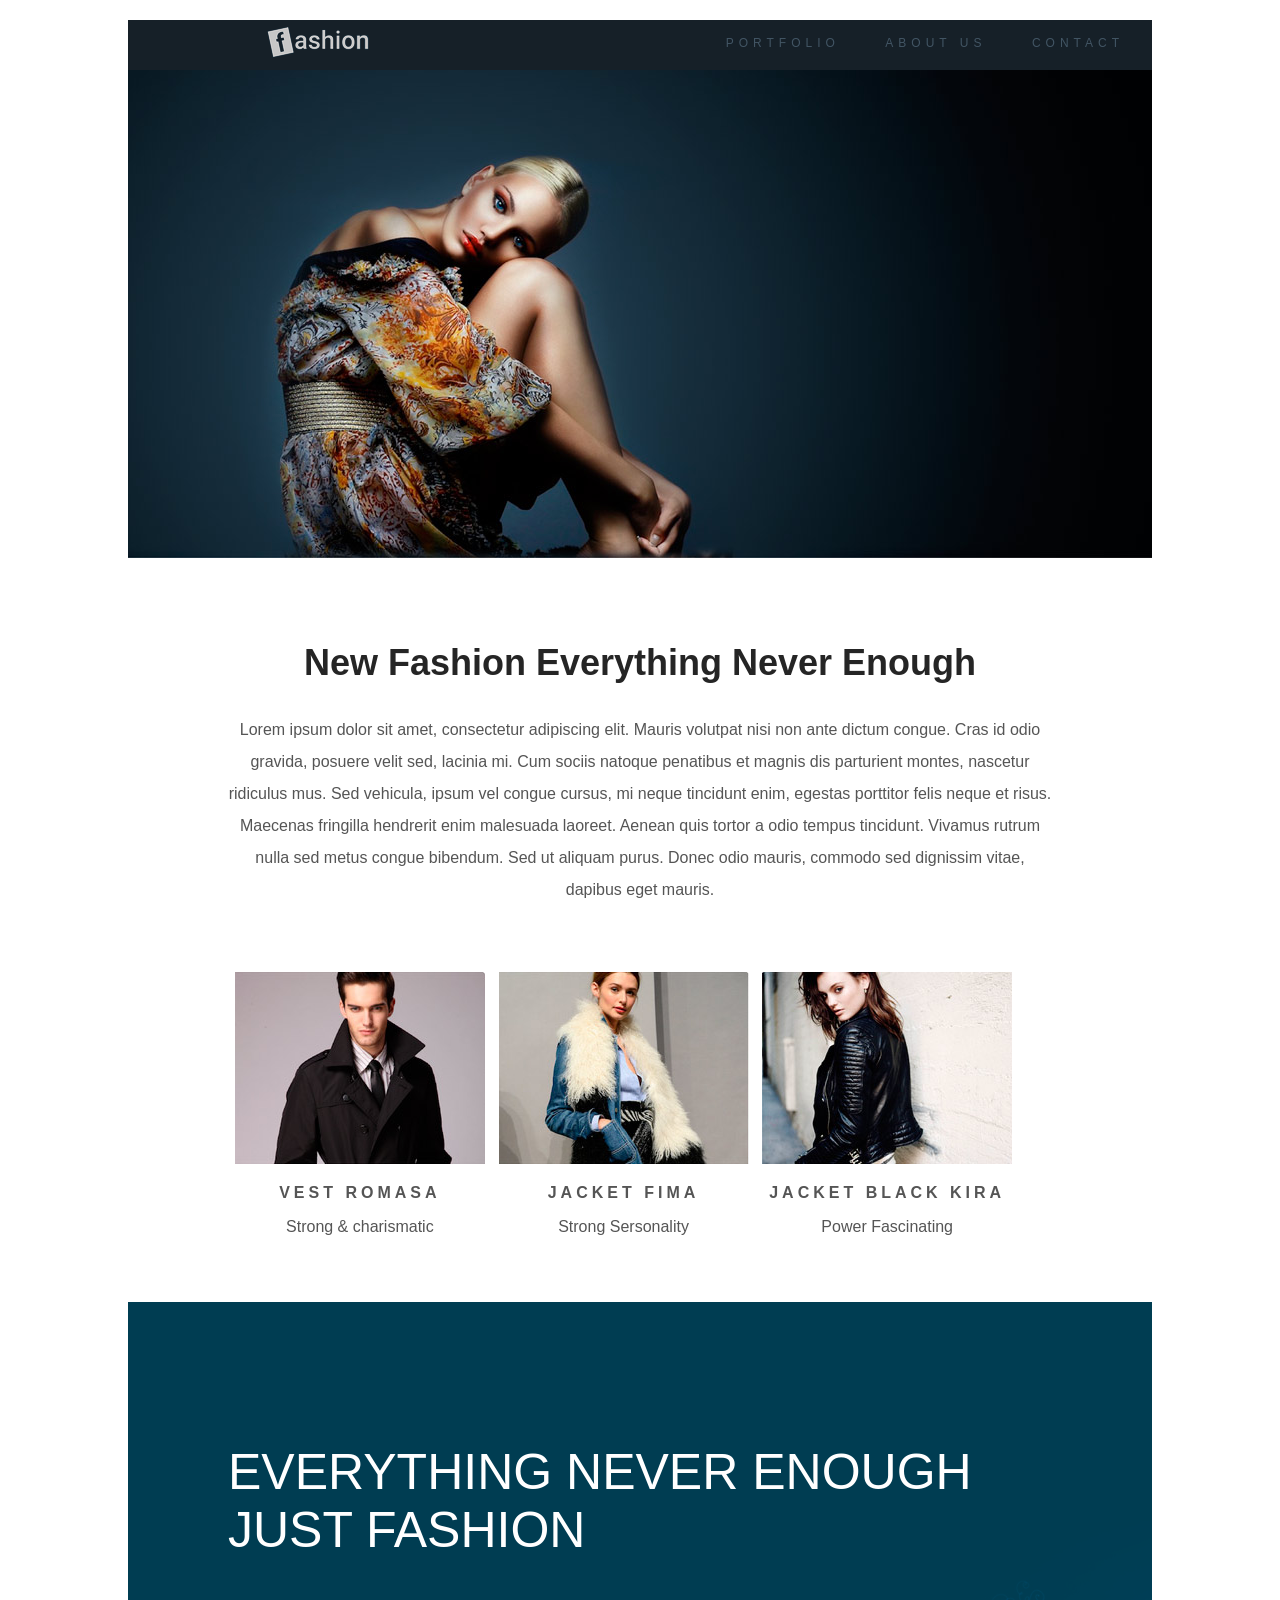
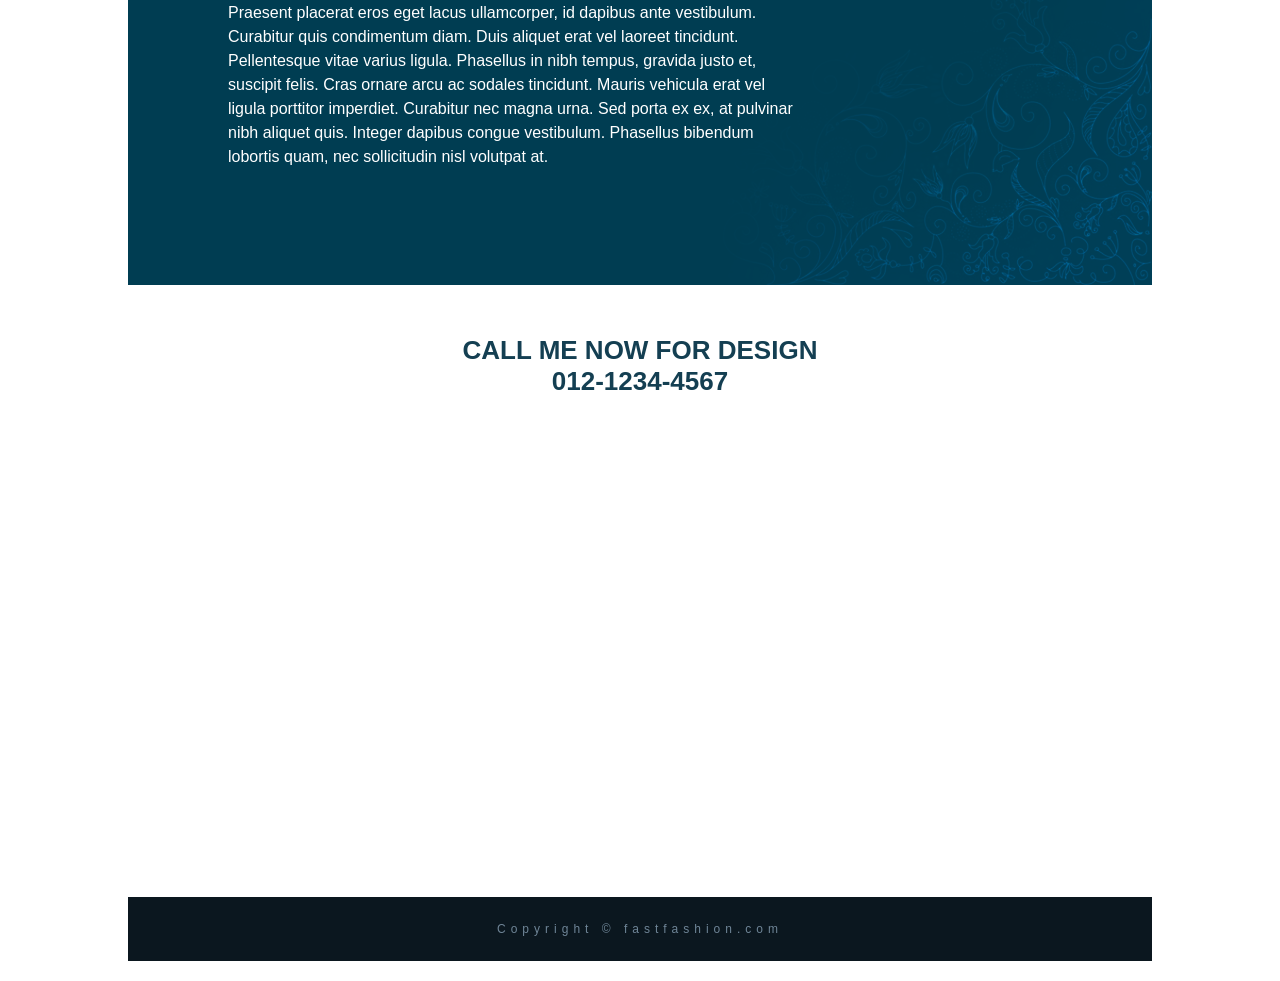
<file: ProjetoFashion/index.html>
<!doctype html>
<!-- doctype informa ao agente de usuario a versão do html que deve ser renderizada-->
<html lang="pt-br">
    <head>
        <title> Fashion </title>
        <meta charset="utf-8">
        <meta name="author" content="Daniel">
        <meta name="description" content="descrição bacanuda">
        <meta name="keywords" content="html5, tecnologia">  
        <link rel="stylesheet" href="css/estilo.css">
    </head>
    <body>
        <div id="principal">  
            <header class="header-top">
                <img class="logotipo" src="imagens/logo.png" alt="Logotipo Fashion">
                <nav class="header-nav">
                    <ul>
                        <li><a href="#">Portfolio</a></li>
                        <li><a href="#">About us</a></li>
                        <li><a href="#">Contact</a></li>
                    </ul>
                </nav>
            </header>
            <img src="imagens/topo.jpg" alt="Modelo feminina vestindo roupa x">
       
            <article class="portfolio">
                <h1>New Fashion Everything Never Enough</h1>
                <p>Lorem ipsum dolor sit amet, consectetur adipiscing elit. Mauris volutpat nisi non ante dictum congue. Cras id odio gravida, posuere velit sed, lacinia mi. Cum sociis natoque penatibus et magnis dis parturient montes, nascetur ridiculus mus. Sed vehicula, ipsum vel congue cursus, mi neque tincidunt enim, egestas porttitor felis neque et risus. Maecenas fringilla hendrerit enim malesuada laoreet. Aenean quis tortor a odio tempus tincidunt. Vivamus rutrum nulla sed metus congue bibendum. Sed ut aliquam purus. Donec odio mauris, commodo sed dignissim vitae, dapibus eget mauris.</p>
            </article>
             
             <section class="gallery">
                <article class="gallery-card">
                    <img src="imagens/modelo1.jpg" alt="modelo 1">
                    <p class="gallery-title">Vest Romasa</p>
                    <p class="gallery-text">Strong &amp; charismatic</p>
                </article>
                 
                <article class="gallery-card">
                    <img src="imagens/modelo2.jpg" alt="modelo 1">
                    <p class="gallery-title">Jacket Fima</p>
                    <p class="gallery-text">Strong Sersonality</p>
                </article>
                 
                <article class="gallery-card">
                    <img src="imagens/modelo3.jpg" alt="modelo 1">
                    <p class="gallery-title">Jacket Black Kira </p>
                    <p class="gallery-text">Power Fascinating</p>
                </article>
            </section>
             
            <article class="about">
                <h2>Everything Never Enough <br>Just Fashion</h2>
                <p>Praesent placerat eros eget lacus ullamcorper, id dapibus ante vestibulum. Curabitur quis condimentum diam. Duis aliquet erat vel laoreet tincidunt. Pellentesque vitae varius ligula. Phasellus in nibh tempus, gravida justo et, suscipit felis. Cras ornare arcu ac sodales tincidunt. Mauris vehicula erat vel ligula porttitor imperdiet. Curabitur nec magna urna. Sed porta ex ex, at pulvinar nibh aliquet quis. Integer dapibus congue vestibulum. Phasellus bibendum lobortis quam, nec sollicitudin nisl volutpat at.</p>
            </article>
             
            <div id="contact">
                <address>
                    Call me now for design<br>
                    012-1234-4567
                </address>
            </div>
            <div class="maps">
                <iframe src="https://www.google.com/maps/embed?pb=!1m18!1m12!1m3!1d133454.63085652507!2d-52.87666613730566!3d-28.481879876520473!2m3!1f0!2f0!3f0!3m2!1i1024!2i768!4f13.1!3m3!1m2!1s0x94fd492498d6957f%3A0x9a8b601ccba4050d!2sN%C3%A3o-Me-Toque+-+RS%2C+99470-000!5e0!3m2!1spt-BR!2sbr!4v1526132456834" width="600" height="450" frameborder="0" style="border:0" allowfullscreen></iframe>
            </div> 
            <footer class="rodape">
                Copyright &copy; fastfashion.com
            </footer>
        </div>
    </body>
</html>
</file>
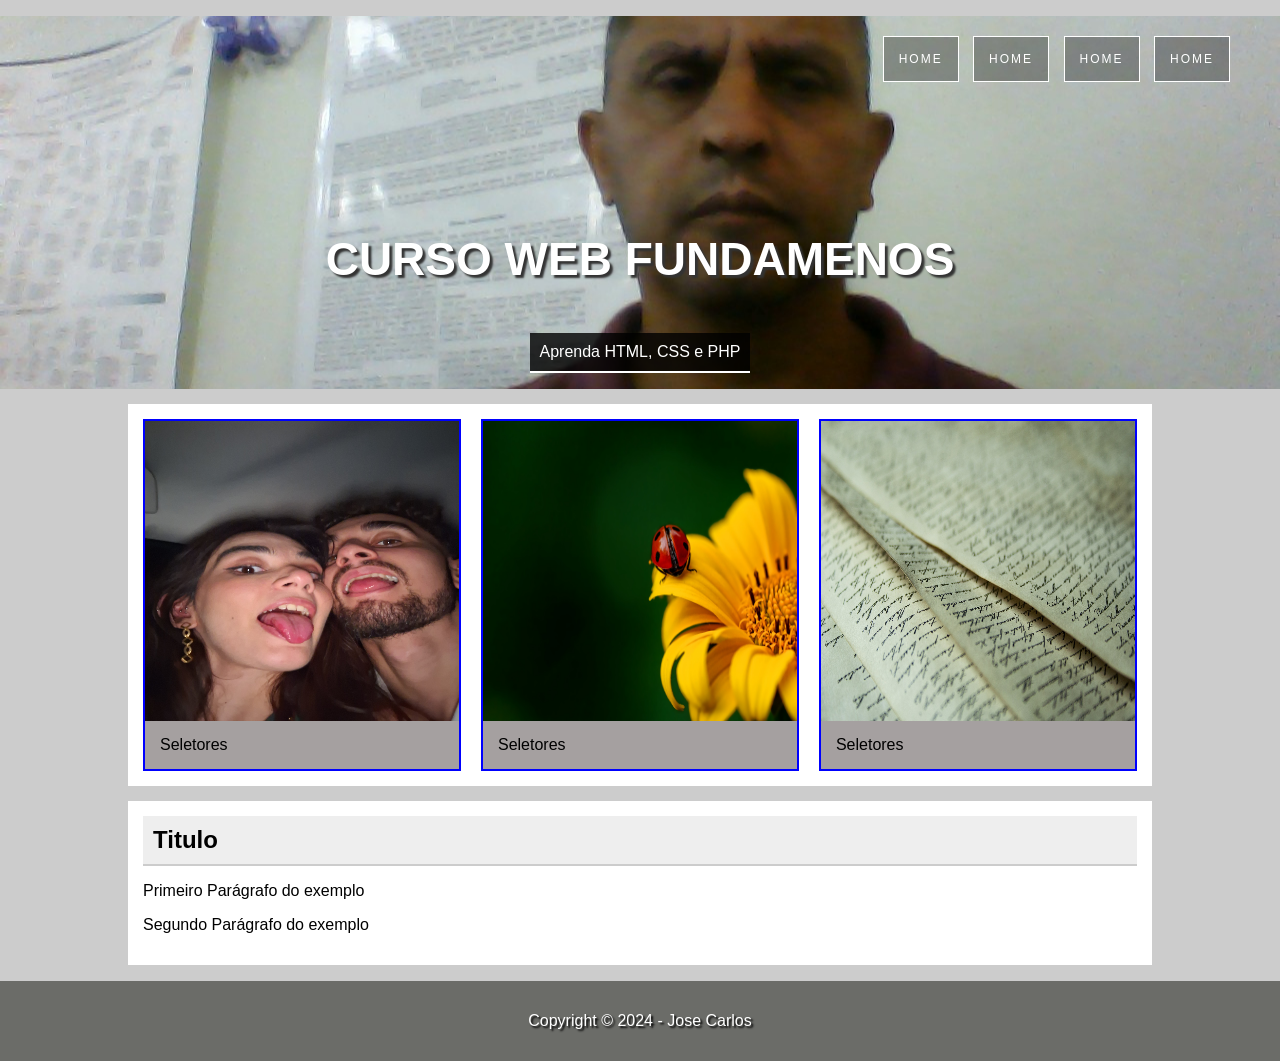
<file: ProjetoCSS/layat.html>
<!DOCTYPE html>
<html lang="pt-br">
<head>
    <meta charset="UTF-8">
    <meta name="viewport" content="width=device-width, initial-scale=1.0">
    <title>Estilo de Layaut</title>
    <meta name="author" content="Jose Carlos">
    <meta name="description" content="descrição do saite">
    <meta name="keywords" content="html5, php">
    <link rel="stylesheet" href="css/estilo.css">
</head>
<body>
    <div id="principal">
        <header class="hero">  
            <nav>
                <ul>
                    <li><a href="index.html">Home</a></li>
                    <li><a href="index.html">Home</a></li>
                    <li><a href="index.html">Home</a></li>
                    <li><a href="index.html">Home</a></li>
                </ul>
            </nav>
            <div class="hero-content">
                <h1>Curso Web Fundamenos</h1>
                <p>Aprenda HTML, CSS e PHP</p>
            </div>
        </header>
        <main>
            <section class="content-section">
                <div class="card card-1">
                    <img src="imagens/20231126_005207.jpg" alt="">
                    <p>Seletores</p>
                </div>
                <div class="card card-2">
                    <img src="imagens/background001.jpg" alt="">
                    <p>Seletores</p>
                </div>
                <div class="card card-3">
                    <img src="imagens/background002.jpg" alt="">
                    <p>Seletores</p>
                </div>
            </section>
            <section class="content-section">
                <article>
                    <header class="content-header"><h2>Titulo</h2></header>
                    <p>Primeiro Parágrafo do exemplo</p>
                    <p>Segundo Parágrafo do exemplo</p>
                </article>
            </section>
        </main>
        <footer class="rodape">
            <p>Copyright &copy; 2024 - Jose Carlos</p>
        </footer>

    </div>
</body>
</html>
</file>
<file: ProjetoFashion/css/estilo.css>
body{
    font-family: tahoma, arial, sans-serif;
    margin: 0;
    padding: 0;
}

#principal{
    width: 1024px;
    margin: 20px auto;
}

.header-top{
    height: 50px;
    background: #162028;
    position: relative;
}
.logotipo{
    margin: 5px 0 0 135px;
}

.header-nav{
    position: absolute;
    top: 0;
    right: 0;
    height: 100%;
}
.header-nav ul{
    margin: 0;
    padding: 0;
}
.header-nav li{
    list-style: none;
    display: inline-block;
    margin: 0 15px 0 0;
    padding: 13px;
}
.header-nav a{
    color: #425564;
    text-decoration: none;
    text-transform: uppercase;
    font-size: 12px;
    letter-spacing: 5px;
    transition: color .3s linear;
}
.header-nav a:hover{
     color: white;   
}


.portfolio{
    padding: 50px 100px;
    text-align: center;
}

.portfolio h1{
    font-size: 36px;
    color: #252525;
}
.portfolio p{
    font-size: 16px;
    line-height: 2;
    color: #555;
}

.gallery{
    color: #555;
    padding: 0 100px 50px 100px;
    overflow: auto;
}

.gallery-card{
    width: 32%;
    float: left;
    text-align: center;
}

.gallery-title{
    text-transform: uppercase;
    letter-spacing: 4px;
    font-size: 16px;
    font-weight: bold;
}

.about{
    background-color: #003d52;
    padding: 100px;
    color: white;
    background-image: url(../imagens/bg_detalhe.png);
    background-repeat: no-repeat;
    background-position: right bottom;
}
.about h2{
    text-transform: uppercase;
    font-size: 50px;
    font-weight: normal;
}
.about p{
    line-height: 1.5;
    width: 70%;
}

#contact{
    margin: 50px 0;
}

#contact address{
    color: #143f52;
    text-transform: uppercase;
    font-size: 26px;
    font-style: normal;
    text-align: center;
    font-weight: bold;
}

.maps{
    width: 100%;
    height: 450px;
    margin-top: 15px;
}
.maps iframe{
    width: 100%;
}

.rodape{
    background: #0b171f;
    padding: 25px;
    font-size: 12px;
    color: #6f8597;
    letter-spacing: 5px;
    text-align: center;
}
</file>
<file: ProjetoCSS/css/estilo.css>
body {
    font-family: Arial, Helvetica, sans-serif;
    background: #ccc;
    margin: 0;
}

.hero {
    background-image: url(../imagens/WIN_20200203_09_03_26_Pro.jpg);
    height: 100%;
    background-position: right center;
    background-size: cover;
}

.hero-content {
    text-align: center ;
    color: white ;
    margin-top: 150px;

}

.hero-content h1 {
    text-transform: uppercase;
    font-size: 46px;
    text-shadow: 3px 3px 2px #333;
}

.hero-content p {
    background-color: rgba(0, 0, 0, 0.8);
    display: inline-block;
    padding: 10px;
    border-bottom: 2px solid white;

}

.hero nav ul {
    text-align: right;
    padding: 20px 50px 0 0;

}

.hero nav ul li {
    display: inline-block;
    list-style: none;
    margin-left: 10px;
    border: 1px solid white;
   
}

.hero nav ul li a{
    background-color: rgba(0, 0, 0, 0.3);
    display: block;
    padding: 15px;
    color: white;
    text-decoration: none;
    text-transform: uppercase;
    font-size: 12px;
    letter-spacing: 2px;
}

.hero nav ul li a:hover{
    background-color: rgba(0, 0, 0, 0.8);
}

main {
    width: 80%;
    margin: auto;
}

.content-section {
    background-color: white;
    padding: 15px;
    margin-top: 15px;
    overflow: auto;
}


.card {
    width: 32%;
    float: left;
    border: 2px solid blue;
    box-sizing: border-box;
}

.card-1, .card-2{
    margin-right: 2%;
}

.card img {
    width: 100%;
    height: 300px;
    display: block;
}

.card p {
    margin: 0;
    background-color: #a5a0a0;
    padding: 15px;
}


.content-header {
    border-bottom: solid 2px #ccc;
    padding: 10px;
    background: #eee;
}

.content-header h2 {
    margin: 0;
}

.rodape {
    height: 80px; 
    line-height: 80px;
    color: white;
    font-style: 14px;
    text-align: center;
    text-shadow: 2px 2px 2px black;
    background: #6b6c68;

}
</file>
